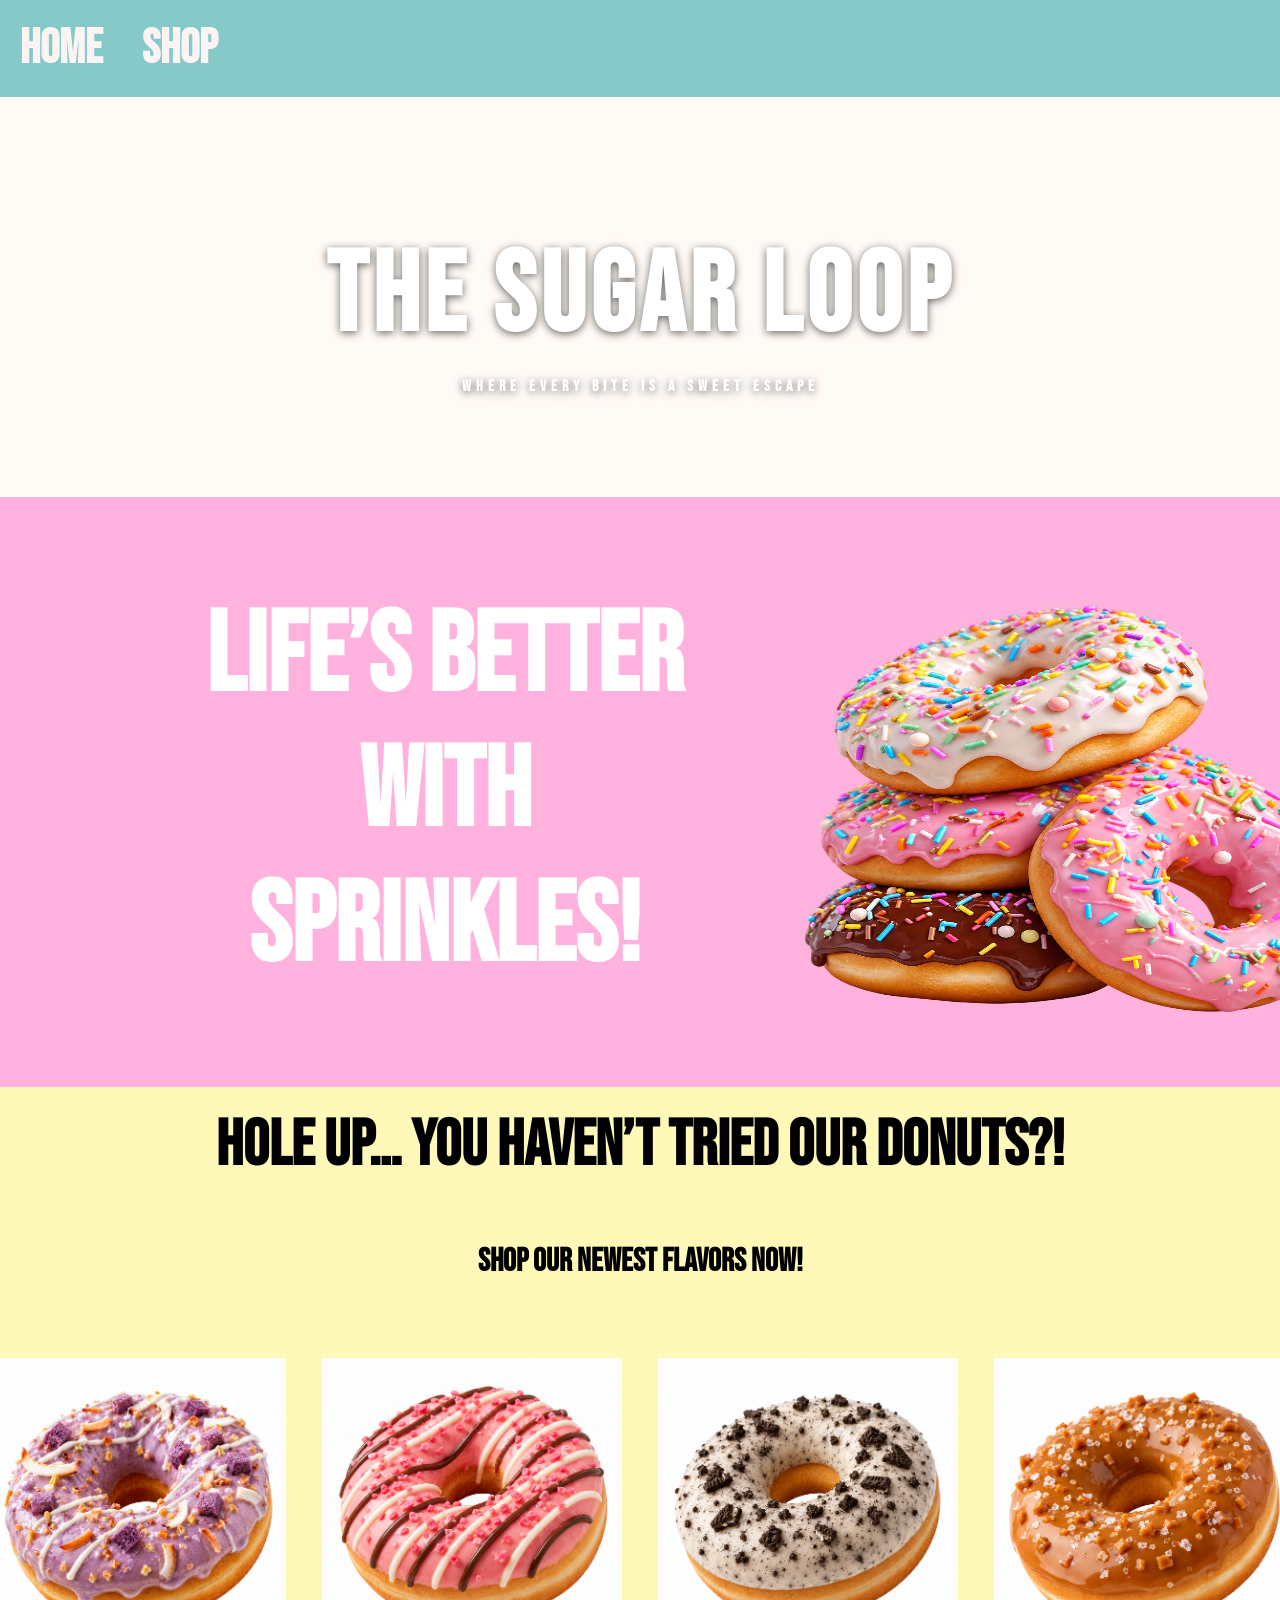
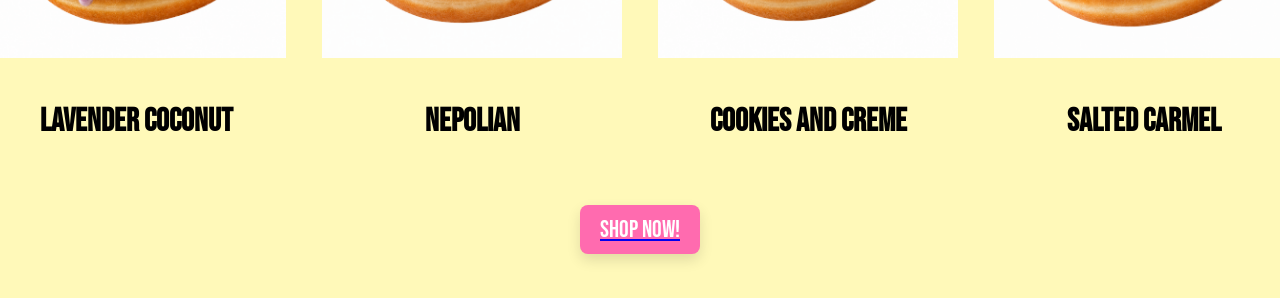
<file: index.html>
<!DOCTYPE html>
<html lang="en">
<head>
    <meta charset="UTF-8">
    <meta name="viewport" content="width=device-width, initial-scale=1.0">
    <title>The Sugar Loop</title>
    <link rel="stylesheet" href="style.css">
</head>
<body>
    <div class="nav">
        <a href="index.html"> <h6>Home</h6> </a>
        <a href="shop.html"> <h6>Shop</h6> </a>
    </div>

    <div class="header">
        <video autoplay muted loop>
            <source src="./images/images/SugarLoop.mp4" type="video/mp4">
            Your browser does not support HTML5 video.
        </video>
        <div class="overlay">
            <h1>The Sugar Loop</h1>
            <h5>Where Every Bite is a Sweet Escape</h5>
        </div>
    </div>
    <div class="content">
        <h2>Life’s Better<br> With <br>Sprinkles!</h2>
        <div class="stack">
            <img src="./images/images/donutstack.png" alt="Donut Stack">
        </div>
    </div>

    <div class="newflavors">
        <h2>Hole Up… You Haven’t Tried Our Donuts?!</h2>
        <h5>Shop Our Newest Flavors Now!</h5>
        <div class="flavors">
            <div class="flavor">
                <img src="./images/images/lavendercoconut.png" alt="Lavender Coconut Donut">
                <h3>Lavender Coconut</h3>
            </div>
            <div class="flavor">
                <img src="./images/images/nepoliandonut.png" alt="Neapolitan Donut">
                <h3>Nepolian</h3>
            </div>
            <div class="flavor">
                <img src="./images/images/chocolatechipdonut.png" alt="Chocolate Chip Donut">
                <h3>Cookies and Creme</h3>
            </div>
            <div class="flavor">
                <img src="./images/images/saltedcaramel.png" alt="Salted Caramel Donut">
                <h3>Salted Carmel</h3>
            </div>

        </div>

        <a href="shop.html"> <button class="shopnow">Shop Now!</button> </a>

    </div>
</body>
</html>
</file>
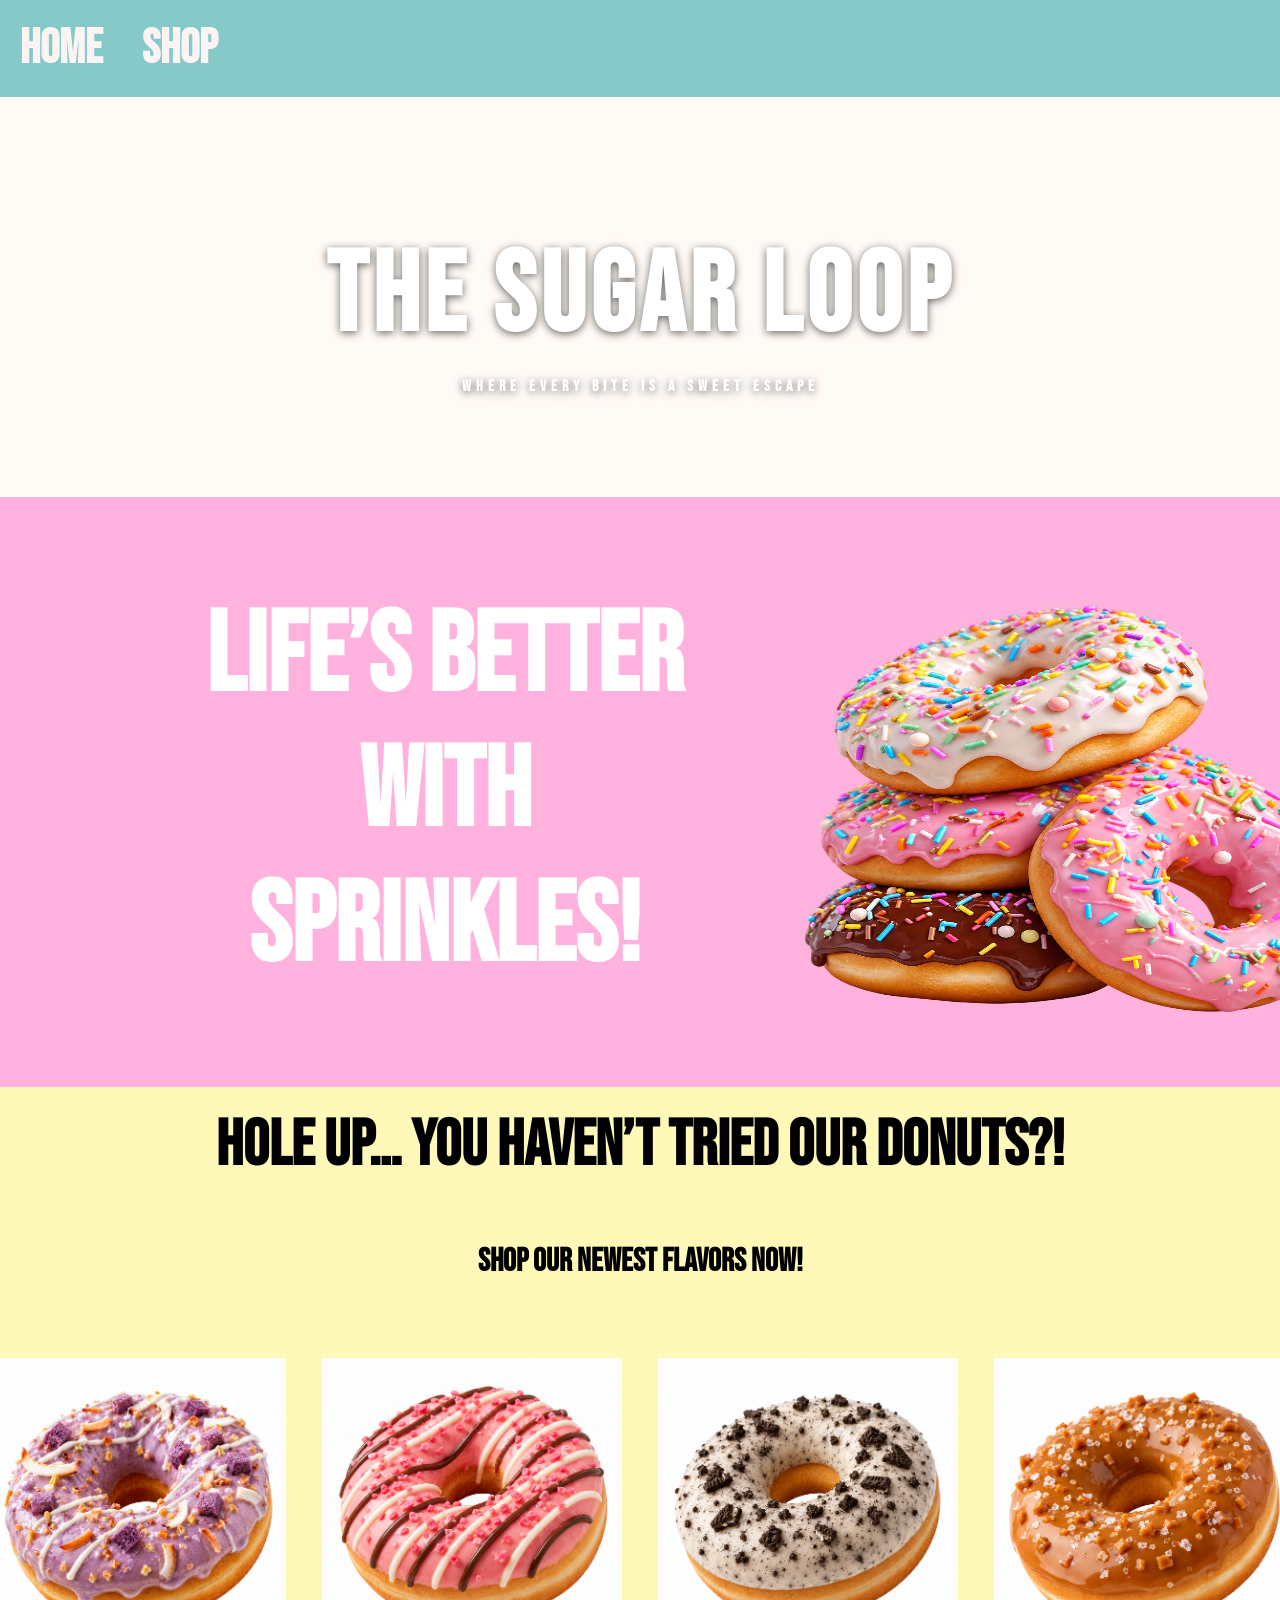
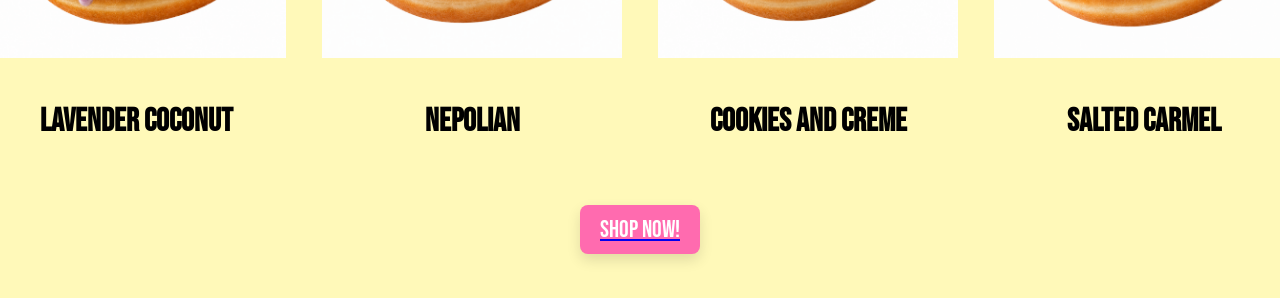
<file: Donut Shop/index.html>
<!DOCTYPE html>
<html lang="en">
<head>
    <meta charset="UTF-8">
    <meta name="viewport" content="width=device-width, initial-scale=1.0">
    <title>The Sugar Loop</title>
    <link rel="stylesheet" href="style.css">
</head>
<body>
    <div class="nav">
        <a href="index.html"> <h6>Home</h6> </a>
        <a href="shop.html"> <h6>Shop</h6> </a>
    </div>

    <div class="header">
        <video autoplay muted loop>
            <source src="../images/images/SugarLoop.mp4" type="video/mp4">
            Your browser does not support HTML5 video.
        </video>
        <div class="overlay">
            <h1>The Sugar Loop</h1>
            <h5>Where Every Bite is a Sweet Escape</h5>
        </div>
    </div>
    <div class="content">
        <h2>Life’s Better<br> With <br>Sprinkles!</h2>
        <div class="stack">
            <img src="../images/images/donutstack.png" alt="Donut Stack">
        </div>
    </div>

    <div class="newflavors">
        <h2>Hole Up… You Haven’t Tried Our Donuts?!</h2>
        <h5>Shop Our Newest Flavors Now!</h5>
        <div class="flavors">
            <div class="flavor">
                <img src="../images/images/lavendercoconut.png" alt="Lavender Coconut Donut">
                <h3>Lavender Coconut</h3>
            </div>
            <div class="flavor">
                <img src="../images/images/nepoliandonut.png" alt="Neapolitan Donut">
                <h3>Nepolian</h3>
            </div>
            <div class="flavor">
                <img src="../images/images/chocolatechipdonut.png" alt="Chocolate Chip Donut">
                <h3>Cookies and Creme</h3>
            </div>
            <div class="flavor">
                <img src="../images/images/saltedcaramel.png" alt="Salted Caramel Donut">
                <h3>Salted Carmel</h3>
            </div>

        </div>

        <a href="shop.html"> <button class="shopnow">Shop Now!</button> </a>

    </div>
</body>
</html>
</file>
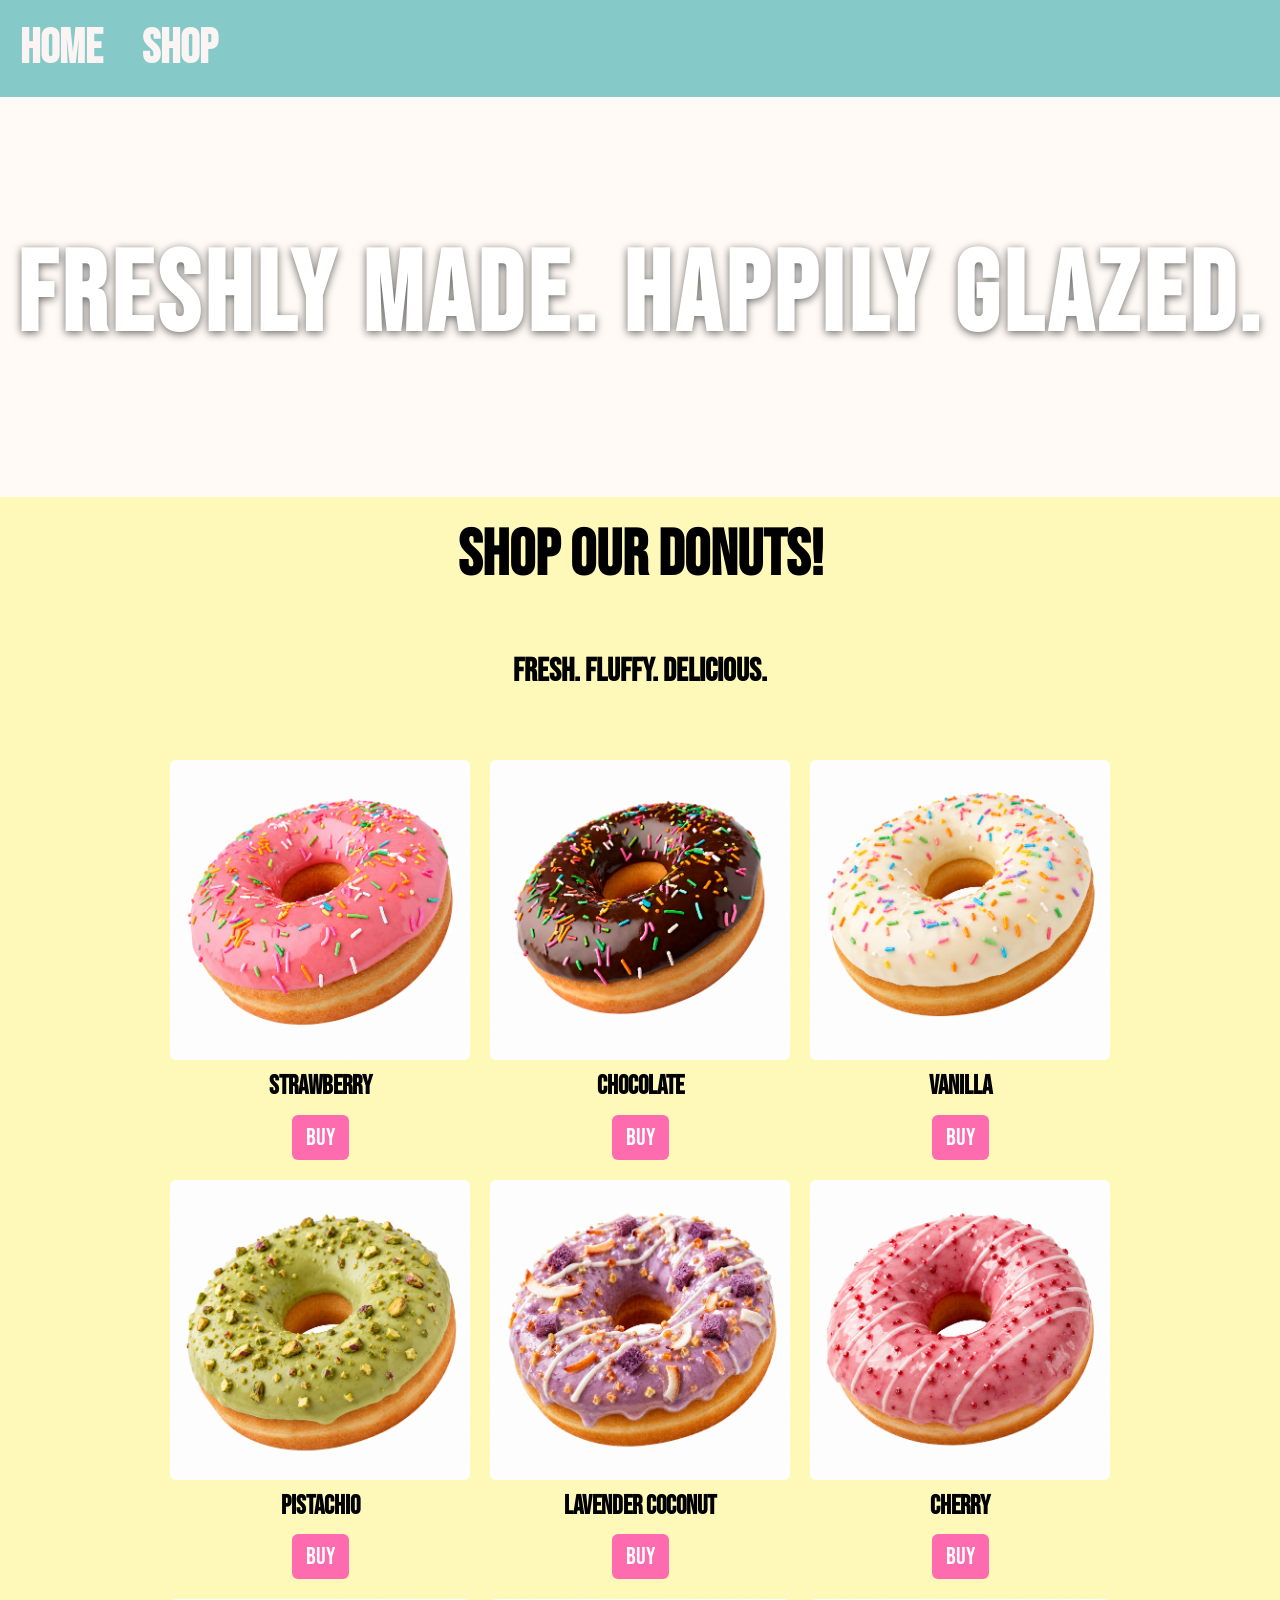
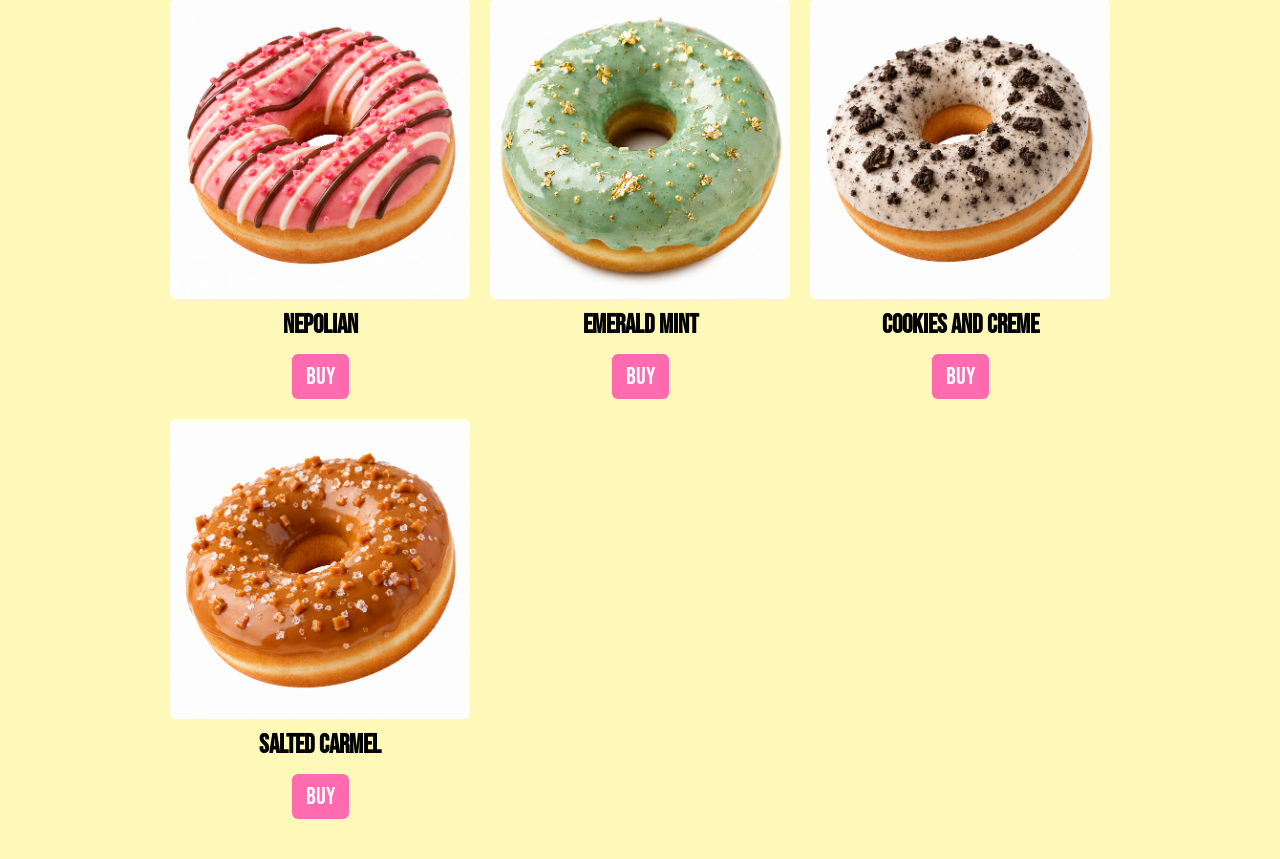
<file: shop.html>
<!DOCTYPE html>
<html lang="en">
<head>
    <meta charset="UTF-8">
    <meta name="viewport" content="width=device-width, initial-scale=1.0">
    <title>Sugar Loop Shop</title>
    <link rel="stylesheet" href="style.css">
</head>
<body>
    <div class="nav">
        <a href="index.html"> <h6>Home</h6> </a>
        <a href="shop.html"> <h6>Shop</h6> </a>
    </div>

     <div class="header">
        <video autoplay muted loop>
            <source src="./images/images/shoppage.mp4" type="video/mp4">
            Your browser does not support HTML5 video.
        </video>
        <div class="overlay">
            <h1>Freshly Made. Happily Glazed.</h1>
        </div>
    </div>

    <div class="shop">
        <h2>Shop Our Donuts!</h2>
        <h5>Fresh. Fluffy. Delicious.</h5>
        <div class="shopflavors">
            
            <div class="shopflavor">
                <img src="./images/images/strawberrydonut.png" alt="Strawberry Donut">
                <h3>Strawberry</h3>
                <button class="buy">Buy</button>
            </div>
            
            <div class="shopflavor">
                <img src="./images/images/chocolatedonut.png" alt="Chocolate Donut">
                <h3>Chocolate</h3>
                <button class="buy">Buy</button>
            </div>
           
            <div class="shopflavor">
                <img src="./images/images/vanilladonut.png" alt="Vanilla Donut">
                <h3>Vanilla</h3>
                <button class="buy">Buy</button>
            </div>
           
            <div class="shopflavor">
                <img src="./images/images/pistachiodonut.png" alt="Salted Caramel Donut">
                <h3>Pistachio</h3>
                <button class="buy">Buy</button>
            </div>
           
            <div class="shopflavor">    
            <img src="./images/images/lavendercoconut.png" alt="Lavender Coconut Donut">
                <h3>Lavender Coconut</h3>
                <button class="buy">Buy</button>
            </div>
            
            <div class="shopflavor">
            <img src="./images/images/cherrydonut.png" alt="Cherry Donut">
                <h3>Cherry</h3>
                <button class="buy">Buy</button>
            </div>
            
            <div class="shopflavor">
                <img src="./images/images/nepoliandonut.png" alt="Neapolitan Donut">
                <h3>Nepolian</h3>
                <button class="buy">Buy</button>
            </div>
           
           <div class="shopflavor">
            <img src="./images/images/emeraldmint.png" alt="Emerald Mint Donut">
                <h3>Emerald Mint</h3>
                <button class="buy">Buy</button>
            </div>
            
            <div class="shopflavor">
                <img src="./images/images/chocolatechipdonut.png" alt="Chocolate Chip Donut">
                <h3>Cookies and Creme</h3>
                <button class="buy">Buy</button>
            </div>
            
            <div class="shopflavor">
                <img src="./images/images/saltedcaramel.png" alt="Salted Caramel Donut">
                <h3>Salted Carmel</h3>
                <button class="buy">Buy</button>
            </div>

        </div>

        

        </div>

    </body>
    </html>
</file>
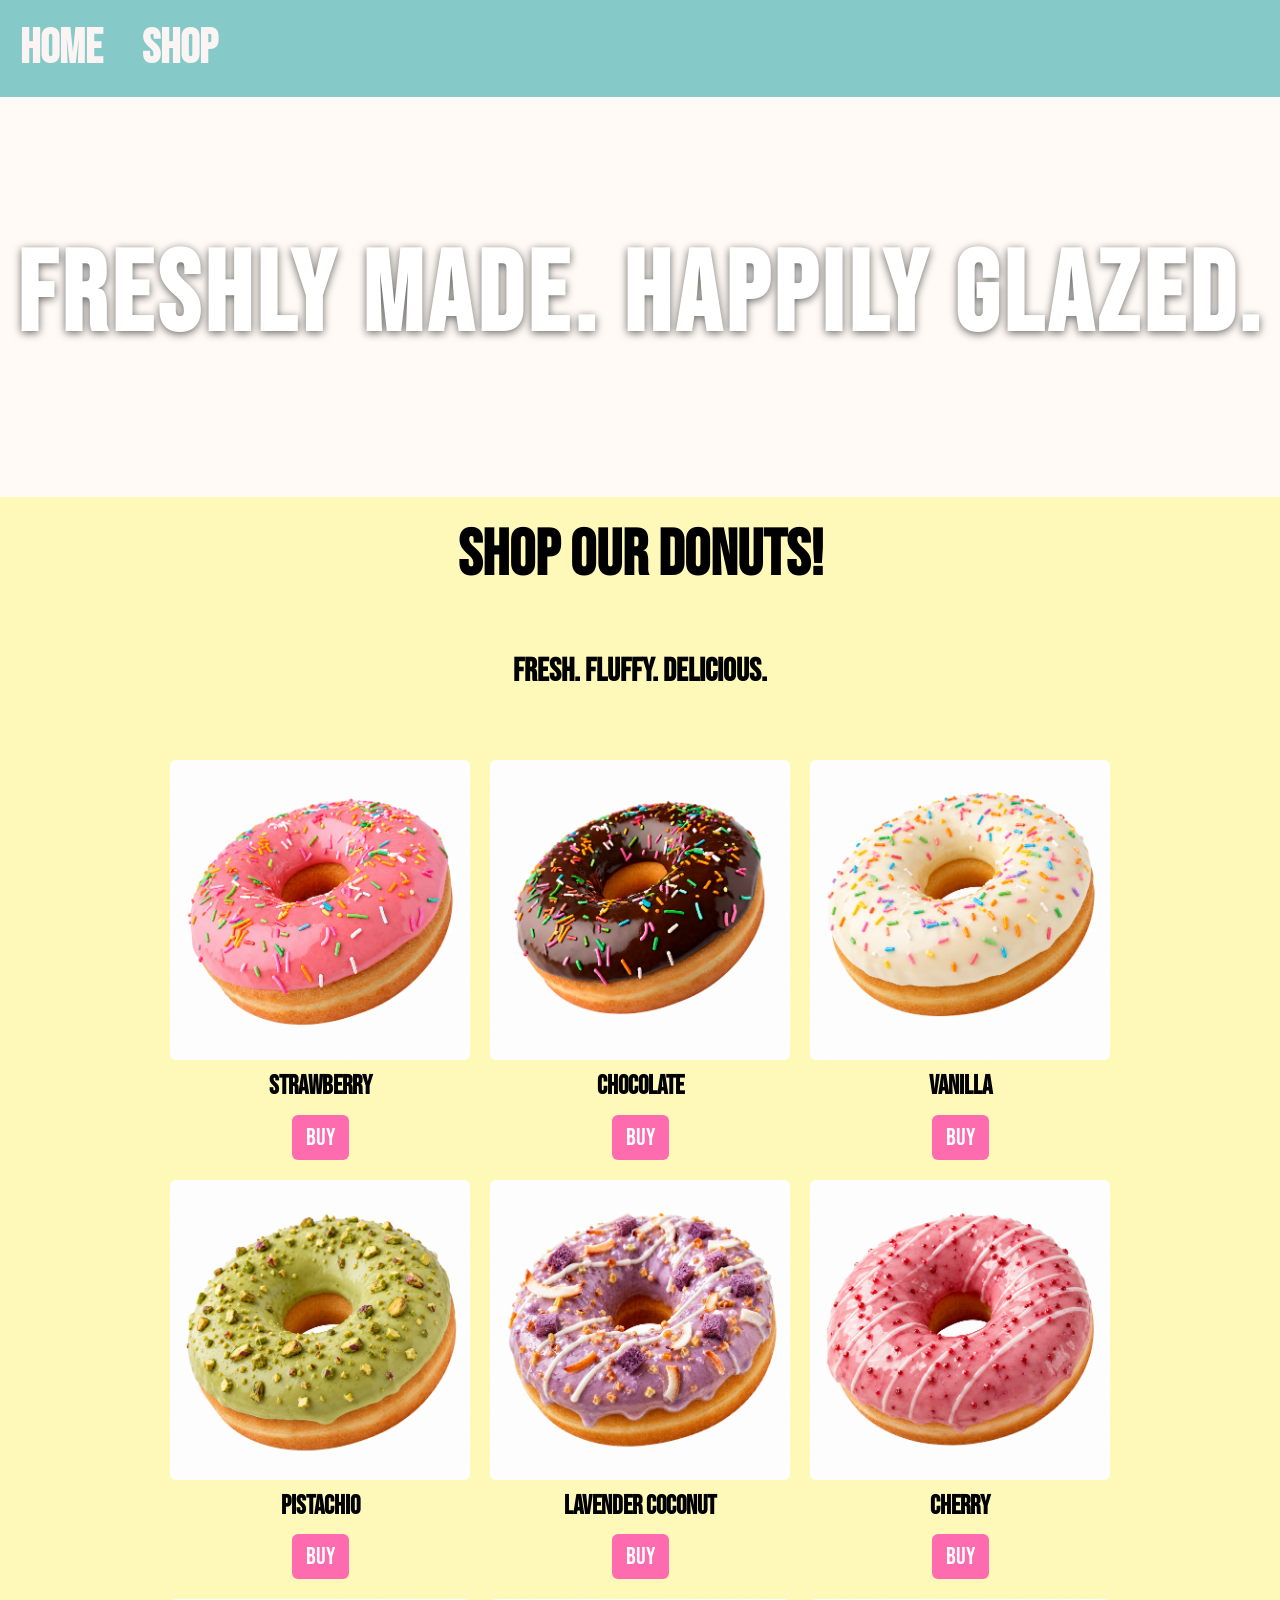
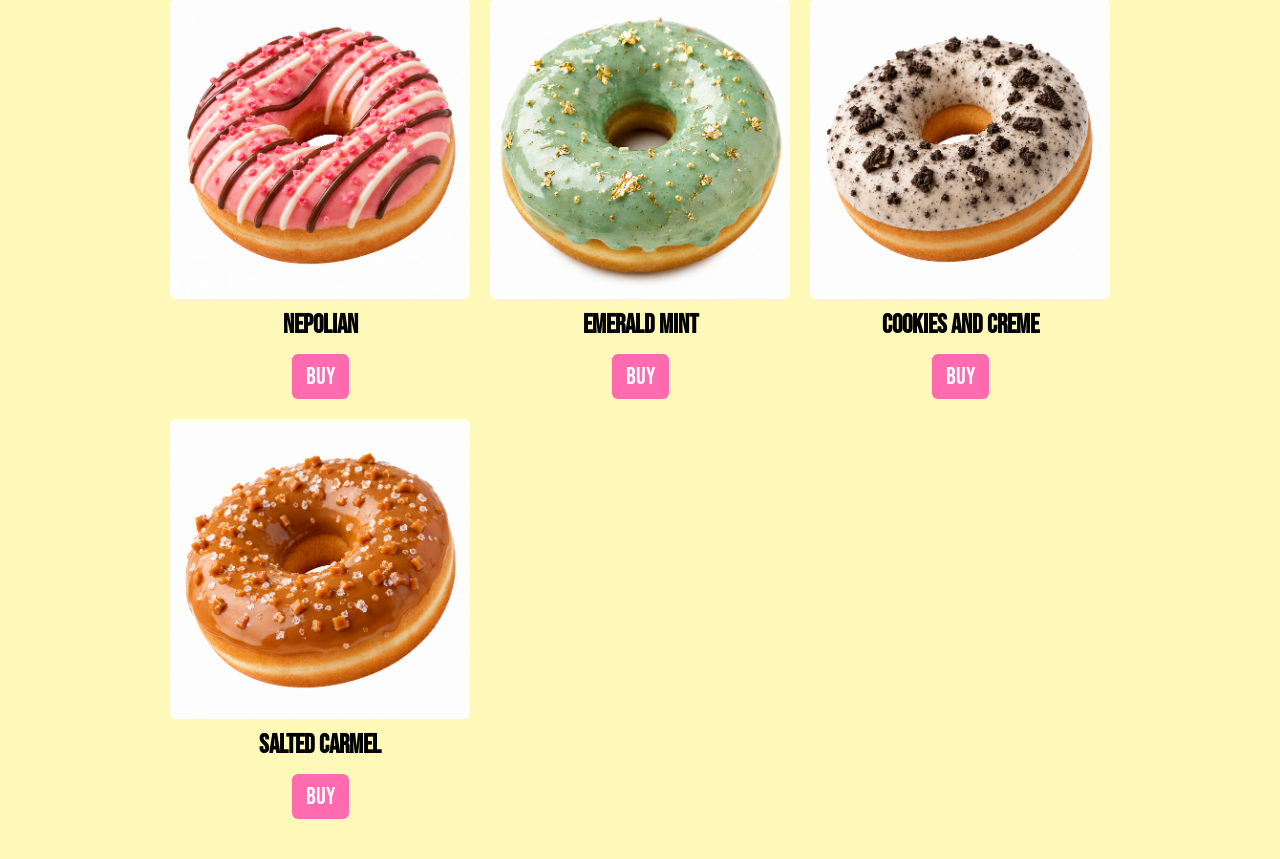
<file: Donut Shop/shop.html>
<!DOCTYPE html>
<html lang="en">
<head>
    <meta charset="UTF-8">
    <meta name="viewport" content="width=device-width, initial-scale=1.0">
    <title>Sugar Loop Shop</title>
    <link rel="stylesheet" href="style.css">
</head>
<body>
    <div class="nav">
        <a href="index.html"> <h6>Home</h6> </a>
        <a href="shop.html"> <h6>Shop</h6> </a>
    </div>

     <div class="header">
        <video autoplay muted loop>
            <source src="../images/images/shoppage.mp4" type="video/mp4">
            Your browser does not support HTML5 video.
        </video>
        <div class="overlay">
            <h1>Freshly Made. Happily Glazed.</h1>
        </div>
    </div>

    <div class="shop">
        <h2>Shop Our Donuts!</h2>
        <h5>Fresh. Fluffy. Delicious.</h5>
        <div class="shopflavors">
            
            <div class="shopflavor">
                <img src="../images/images/strawberrydonut.png" alt="Strawberry Donut">
                <h3>Strawberry</h3>
                <button class="buy">Buy</button>
            </div>
            
            <div class="shopflavor">
                <img src="../images/images/chocolatedonut.png" alt="Chocolate Donut">
                <h3>Chocolate</h3>
                <button class="buy">Buy</button>
            </div>
           
            <div class="shopflavor">
                <img src="../images/images/vanilladonut.png" alt="Vanilla Donut">
                <h3>Vanilla</h3>
                <button class="buy">Buy</button>
            </div>
           
            <div class="shopflavor">
                <img src="../images/images/pistachiodonut.png" alt="Salted Caramel Donut">
                <h3>Pistachio</h3>
                <button class="buy">Buy</button>
            </div>
           
            <div class="shopflavor">    
            <img src="../images/images/lavendercoconut.png" alt="Lavender Coconut Donut">
                <h3>Lavender Coconut</h3>
                <button class="buy">Buy</button>
            </div>
            
            <div class="shopflavor">
            <img src="../images/images/cherrydonut.png" alt="Cherry Donut">
                <h3>Cherry</h3>
                <button class="buy">Buy</button>
            </div>
            
            <div class="shopflavor">
                <img src="../images/images/nepoliandonut.png" alt="Neapolitan Donut">
                <h3>Nepolian</h3>
                <button class="buy">Buy</button>
            </div>
           
           <div class="shopflavor">
            <img src="../images/images/emeraldmint.png" alt="Emerald Mint Donut">
                <h3>Emerald Mint</h3>
                <button class="buy">Buy</button>
            </div>
            
            <div class="shopflavor">
                <img src="../images/images/chocolatechipdonut.png" alt="Chocolate Chip Donut">
                <h3>Cookies and Creme</h3>
                <button class="buy">Buy</button>
            </div>
            
            <div class="shopflavor">
                <img src="../images/images/saltedcaramel.png" alt="Salted Caramel Donut">
                <h3>Salted Carmel</h3>
                <button class="buy">Buy</button>
            </div>

        </div>

        

        </div>

    </body>
    </html>
</file>
<file: style.css>
@import url('https://fonts.googleapis.com/css2?family=Oswald:wght@200;300;400;500;600;700&display=swap');

@import url('https://fonts.googleapis.com/css2?family=Bebas+Neue&display=swap');


body {
    margin: 0;
    font-family: Bebas Neue, sans-serif;
    background: #fffaf5;
}

.nav {
    display: flex;
    align-items: center;
    gap: 40px;
    padding: 20px;
    background: #86c9c9;
    position: sticky;
    z-index: 6;
    top: 0;
    transition: .0.3s ease-in-out;
}

.nav a {
    color: white;
    text-decoration: none;
}

.nav h6 {
    margin: 0px;
    font-size: 3rem;
    color: #fcf3f3;
}

.nav h6:hover {
    transform: scale(1.1);
    letter-spacing: 2px;
}

.header {
    position: relative;
    display: block;
}

.header video {
    display: block;
    object-fit: cover;
    width: 100%;
    height: 400px;
}

.header .overlay {
    position: absolute;
    top: 0;
    left: 0;
    width: 100%;
    height: 100%;
    display: flex;
    justify-content: center;
    align-items: center;
    pointer-events: none;
    z-index: 2;
}

.header .overlay h1 {
    color: #ffffff;
    display:flex;
    letter-spacing: 5px;
    text-shadow: 0 2px 8px rgba(0,0,0,0.6);
    font-size: 7rem;
    margin: 0;
    position: relative;
}

.header .overlay h5 {
    color: #ffffff;
    display:flex;
    letter-spacing: 5px;
    text-shadow: 0 2px 8px rgba(0,0,0,0.6);
    font-size: 1rem;
    margin: 0;
    position: absolute;
    top: 70%;


}

.content {
    display: flex;
    flex-direction: row;
    align-items: center;
    padding: 20px;
    text-align: center;
    background: #ffb2de;
}

.content {
    position: relative;
    
}


@keyframes popIn {
 from{
    opacity: 0;
    transform: translateY(-20px);
    transform: scale(0.8);
 }

 to{
    opacity: 1;
    transform: translateY(0);
    transform: scale(1);
 }


    
}

.content h2 {
    display: flex;
    font-size: 7rem;
    margin: 0;
    color: #ffffff;
    position: relative;
    left: 15%;
    animation: popIn 2s ease-in-out;
}


/* Flavor card layout and buy button */
.flavor{
    display: flex;
    flex-direction: column;
    align-items: center;
    gap: 12px;
    padding: 8px;
}

.flavor .buy{
    padding: 8px 14px;
    background: #ff6baf;
    color: #fff;
    border: none;
    border-radius: 6px;
    cursor: pointer;
    font-family: Bebas Neue, sans-serif;
    font-size: 1rem;
    box-shadow: 0 6px 12px rgba(0,0,0,0.12);
    transition: transform 150ms ease, box-shadow 150ms ease;
    color: white;
    text-decoration: none;
}

.flavor .buy:hover{
    transform: translateY(-3px);
    box-shadow: 0 10px 20px rgba(0,0,0,0.16);
    text-decoration: none;
}

.stack img {
    display:flex;
    flex-direction: row;
    width: 550px;
    height: 550px;
    position: relative;
    left: 55%;
    animation: popIn 2s ease-in-out,
     float 3s ease-in-out infinite;
}

.stack:hover img {
    transform: scale(1.1);
    transition: transform 0.3s ease-in-out;
    
    }

@keyframes float {
    0% {
        transform: translateY(0);
    }

    50% {
        transform: translateY(-15px) scale(1.05);
    }

    100% {
        transform: translateY(0);
    }
}

.newflavors {
    display:flex;
    flex-direction: column;
    align-items: center;
    padding: 20px;
    text-align: center;
    background: #fff9b9;
}

.newflavors h2 {
    font-size: 4rem;
    margin: 0;
    color: #000000;
    position: relative;
   
}

.newflavors h5 {
    font-size: 2rem;
    color: #000000;
    position: relative;
    top: 5px;
   
}

.flavors{
    display: flex;
    flex-direction: row;
    justify-content: center;
    gap: 20px;
    margin-top: 20px;
    
}

.flavor h3{
    font-size: 2rem;
}

.flavor img{
    height: 300px;
    width: 300px;

}

.shopnow{
    display: block;
    margin: 24px auto;
    padding: 10px 20px;
    background: #ff6baf;
    color: #fff;
    border: none;
    border-radius: 8px;
    font-family: Bebas Neue, sans-serif;
    font-size: 1.5rem;
    cursor: pointer;
    box-shadow: 0 6px 14px rgba(0,0,0,0.12);
    transition: transform 150ms ease, box-shadow 150ms ease;
    text-decoration: none;
}

.shopnow:hover{
    transform: translateY(-3px);
    box-shadow: 0 10px 20px rgba(0,0,0,0.16);
    color: white;
    text-decoration: none;
}

.shopnow a {
   color: white;
    text-decoration: none; 
}

.shop {
    display:flex;
    flex-direction: column;
    align-items: center;
    padding: 20px;
    text-align: center;
    background: #fff9b9;
}

.shop h2 {
    font-size: 4rem;
    margin: 0;
    color: #000000;
    position: relative;
   
}

.shop h5 {
    font-size: 2rem;
    color: #000000;
    position: relative;
    top: 5px;
}


.shopflavors{
    display: grid;
    grid-template-columns: repeat(3, 300px); /* three donuts per row */
    grid-auto-rows: auto;                      /* let rows grow to fit title + button */
    gap: 20px;
    margin: 20px auto;
    padding: 0 10px;
    justify-content: center;
    justify-items: center; /* center each card inside its column */
}

.shopflavor{
    width: 300px;           /* fixed card width matching the column */
    display: flex;
    flex-direction: column;
    align-items: center;
    gap: 12px;
    margin: 0;              /* remove top margin that caused misalignment */
    text-align: center;
    box-sizing: border-box;
}

.shopflavor img{
    width: 100%;
    height: auto;           /* keep image aspect and avoid overflow */
    display: block;
    border-radius: 6px;
}

.shopflavor h3 {
    font-size: 1.6rem;
    margin: 0;
    line-height: 1.2;
}

.shopflavor .buy{
    display: inline-block;
    padding: 8px 14px;
    font-family: Bebas Neue, sans-serif;
    font-size: 1.5rem;
    background: #ff6baf;
    color: #fff;
    border: none;
    border-radius: 6px;
    cursor: pointer;
    text-decoration: none;
}

.buy:hover{
    transform: scale(1.1);
   transition: 0.3s ease-in-out;
}
</file>
<file: Donut Shop/style.css>
@import url('https://fonts.googleapis.com/css2?family=Oswald:wght@200;300;400;500;600;700&display=swap');

@import url('https://fonts.googleapis.com/css2?family=Bebas+Neue&display=swap');


body {
    margin: 0;
    font-family: Bebas Neue, sans-serif;
    background: #fffaf5;
}

.nav {
    display: flex;
    align-items: center;
    gap: 40px;
    padding: 20px;
    background: #86c9c9;
    position: sticky;
    z-index: 6;
    top: 0;
    transition: .0.3s ease-in-out;
}

.nav a {
    color: white;
    text-decoration: none;
}

.nav h6 {
    margin: 0px;
    font-size: 3rem;
    color: #fcf3f3;
}

.nav h6:hover {
    transform: scale(1.1);
    letter-spacing: 2px;
}

.header {
    position: relative;
    display: block;
}

.header video {
    display: block;
    object-fit: cover;
    width: 100%;
    height: 400px;
}

.header .overlay {
    position: absolute;
    top: 0;
    left: 0;
    width: 100%;
    height: 100%;
    display: flex;
    justify-content: center;
    align-items: center;
    pointer-events: none;
    z-index: 2;
}

.header .overlay h1 {
    color: #ffffff;
    display:flex;
    letter-spacing: 5px;
    text-shadow: 0 2px 8px rgba(0,0,0,0.6);
    font-size: 7rem;
    margin: 0;
    position: relative;
}

.header .overlay h5 {
    color: #ffffff;
    display:flex;
    letter-spacing: 5px;
    text-shadow: 0 2px 8px rgba(0,0,0,0.6);
    font-size: 1rem;
    margin: 0;
    position: absolute;
    top: 70%;


}

.content {
    display: flex;
    flex-direction: row;
    align-items: center;
    padding: 20px;
    text-align: center;
    background: #ffb2de;
}

.content {
    position: relative;
    
}


@keyframes popIn {
 from{
    opacity: 0;
    transform: translateY(-20px);
    transform: scale(0.8);
 }

 to{
    opacity: 1;
    transform: translateY(0);
    transform: scale(1);
 }


    
}

.content h2 {
    display: flex;
    font-size: 7rem;
    margin: 0;
    color: #ffffff;
    position: relative;
    left: 15%;
    animation: popIn 2s ease-in-out;
}


/* Flavor card layout and buy button */
.flavor{
    display: flex;
    flex-direction: column;
    align-items: center;
    gap: 12px;
    padding: 8px;
}

.flavor .buy{
    padding: 8px 14px;
    background: #ff6baf;
    color: #fff;
    border: none;
    border-radius: 6px;
    cursor: pointer;
    font-family: Bebas Neue, sans-serif;
    font-size: 1rem;
    box-shadow: 0 6px 12px rgba(0,0,0,0.12);
    transition: transform 150ms ease, box-shadow 150ms ease;
    color: white;
    text-decoration: none;
}

.flavor .buy:hover{
    transform: translateY(-3px);
    box-shadow: 0 10px 20px rgba(0,0,0,0.16);
    text-decoration: none;
}

.stack img {
    display:flex;
    flex-direction: row;
    width: 550px;
    height: 550px;
    position: relative;
    left: 55%;
    animation: popIn 2s ease-in-out,
     float 3s ease-in-out infinite;
}

.stack:hover img {
    transform: scale(1.1);
    transition: transform 0.3s ease-in-out;
    
    }

@keyframes float {
    0% {
        transform: translateY(0);
    }

    50% {
        transform: translateY(-15px) scale(1.05);
    }

    100% {
        transform: translateY(0);
    }
}

.newflavors {
    display:flex;
    flex-direction: column;
    align-items: center;
    padding: 20px;
    text-align: center;
    background: #fff9b9;
}

.newflavors h2 {
    font-size: 4rem;
    margin: 0;
    color: #000000;
    position: relative;
   
}

.newflavors h5 {
    font-size: 2rem;
    color: #000000;
    position: relative;
    top: 5px;
   
}

.flavors{
    display: flex;
    flex-direction: row;
    justify-content: center;
    gap: 20px;
    margin-top: 20px;
    
}

.flavor h3{
    font-size: 2rem;
}

.flavor img{
    height: 300px;
    width: 300px;

}

.shopnow{
    display: block;
    margin: 24px auto;
    padding: 10px 20px;
    background: #ff6baf;
    color: #fff;
    border: none;
    border-radius: 8px;
    font-family: Bebas Neue, sans-serif;
    font-size: 1.5rem;
    cursor: pointer;
    box-shadow: 0 6px 14px rgba(0,0,0,0.12);
    transition: transform 150ms ease, box-shadow 150ms ease;
    text-decoration: none;
}

.shopnow:hover{
    transform: translateY(-3px);
    box-shadow: 0 10px 20px rgba(0,0,0,0.16);
    color: white;
    text-decoration: none;
}

.shopnow a {
   color: white;
    text-decoration: none; 
}

.shop {
    display:flex;
    flex-direction: column;
    align-items: center;
    padding: 20px;
    text-align: center;
    background: #fff9b9;
}

.shop h2 {
    font-size: 4rem;
    margin: 0;
    color: #000000;
    position: relative;
   
}

.shop h5 {
    font-size: 2rem;
    color: #000000;
    position: relative;
    top: 5px;
}


.shopflavors{
    display: grid;
    grid-template-columns: repeat(3, 300px); /* three donuts per row */
    grid-auto-rows: auto;                      /* let rows grow to fit title + button */
    gap: 20px;
    margin: 20px auto;
    padding: 0 10px;
    justify-content: center;
    justify-items: center; /* center each card inside its column */
}

.shopflavor{
    width: 300px;           /* fixed card width matching the column */
    display: flex;
    flex-direction: column;
    align-items: center;
    gap: 12px;
    margin: 0;              /* remove top margin that caused misalignment */
    text-align: center;
    box-sizing: border-box;
}

.shopflavor img{
    width: 100%;
    height: auto;           /* keep image aspect and avoid overflow */
    display: block;
    border-radius: 6px;
}

.shopflavor h3 {
    font-size: 1.6rem;
    margin: 0;
    line-height: 1.2;
}

.shopflavor .buy{
    display: inline-block;
    padding: 8px 14px;
    font-family: Bebas Neue, sans-serif;
    font-size: 1.5rem;
    background: #ff6baf;
    color: #fff;
    border: none;
    border-radius: 6px;
    cursor: pointer;
    text-decoration: none;
}

.buy:hover{
    transform: scale(1.1);
   transition: 0.3s ease-in-out;
}
</file>
